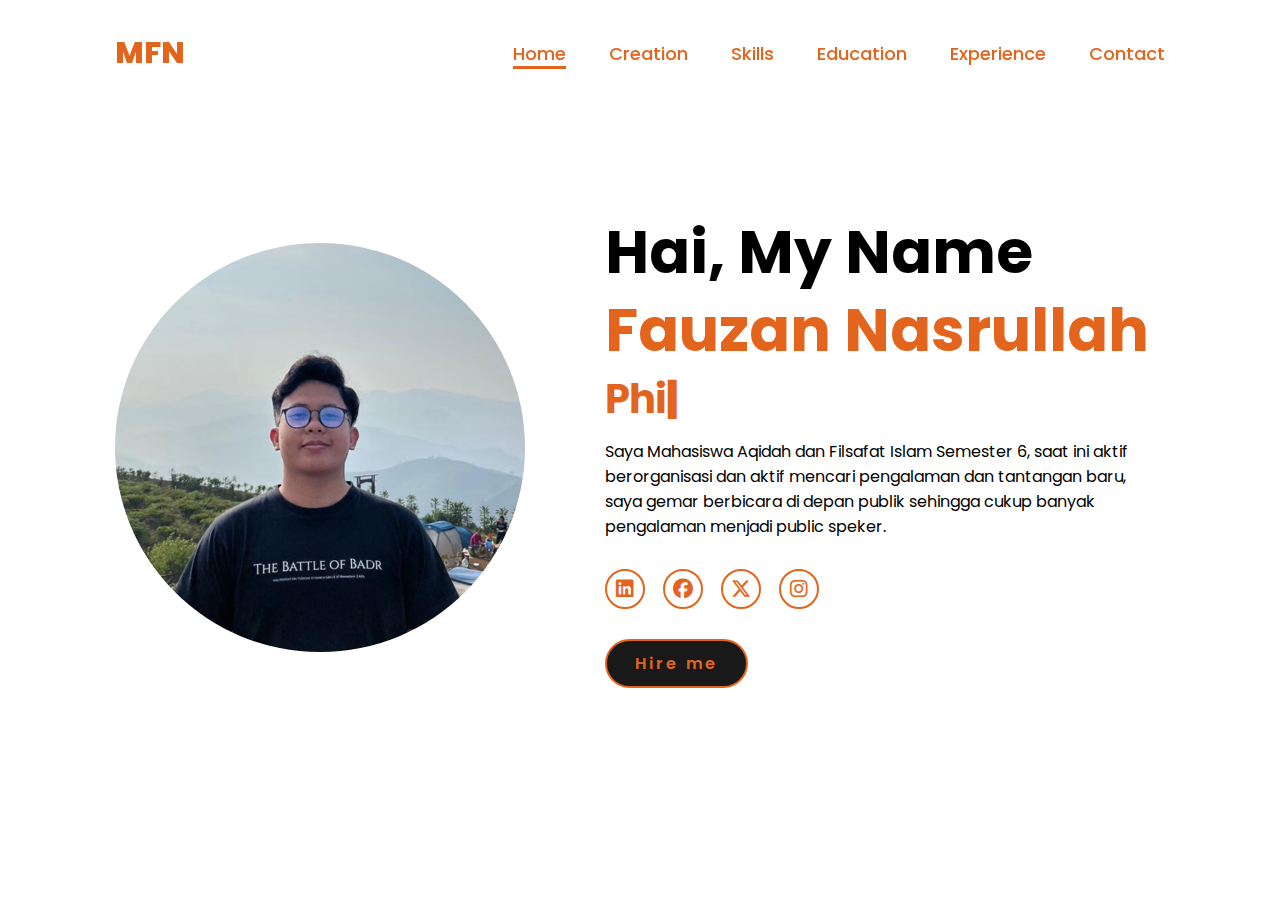
<file: index.html>
<!DOCTYPE html>
<html lang="en">
  <head>
    <meta charset="UTF-8" />
    <meta name="viewport" content="width=device-width, initial-scale=1.0" />
    <link
      rel="stylesheet"
      href="https://cdnjs.cloudflare.com/ajax/libs/font-awesome/6.5.2/css/all.min.css"
    />
    <link rel="stylesheet" href="css/style.css" />
    <title>Portfolio Website</title>
  </head>
  <body>
    <header>
      <a href="#" class="logo">MFN</a>
      <nav>
        <a href="index.html" class="active">Home</a>
        <a href="creation.html">Creation</a>
        <a href="skills.html">Skills</a>
        <a href="education.html">Education</a>
        <a href="experience.html">Experience</a>
        <a href="contact.html">Contact</a>
      </nav>
    </header>
    <section class="home">
      <div class="home-img">
        <img
          src="image/foto Ozan.png"
          alt="Profile Picture"
        />
      </div>
      <div class="home-content">
        <h1>Hai, My Name <span>Fauzan Nasrullah</span></h1>
        <h3 class="typing-text"><span></span><span class="cursor">|</span></h3>
        <p>
          Saya Mahasiswa Aqidah dan Filsafat Islam Semester 6, saat ini aktif berorganisasi
          dan aktif mencari pengalaman dan tantangan baru, saya gemar berbicara di depan publik
          sehingga cukup banyak pengalaman menjadi public speker.
        </p>
        <div class="social-icons">
          <a href="https://www.linkedin.com/in/muhamad-fauzan-nasrullah-750054318/" target="_blank"><i class="fa-brands fa-linkedin"></i></a>
          <a href="https://www.instagram.com/ozantt25" target="_blank"><i class="fa-brands fa-facebook"></i></a>
          <a href="https://x.com/Ozanr2512/" target="_blank"><i class="fa-brands fa-x-twitter"></i></a>
          <a href="https://www.instagram.com/ozantt25" target="_blank"><i class="fa-brands fa-instagram"></i></a>
        </div>
        <a href="pdf/MUHAMAD FAUZAN NASRULLAH CV.pdf" target="_blank" class="btn">Hire me</a>
      </div>
    </section>

    <script>
      // Typing effect for typing-text
      const typingText = document.querySelector(".typing-text span");
      const cursor = document.querySelector(".cursor");
      const words = ["Philosophy", "Writer", "Content Creator"];
      let wordIndex = 0;
      let charIndex = 0;
      let isDeleting = false;

      function typeEffect() {
        const currentWord = words[wordIndex];
        const displayedText = isDeleting
          ? currentWord.substring(0, charIndex--)
          : currentWord.substring(0, charIndex++);

        typingText.textContent = displayedText;
        cursor.style.left = `${typingText.offsetWidth}px`; // Update cursor position

        if (!isDeleting && charIndex === currentWord.length) {
          isDeleting = true;
          setTimeout(typeEffect, 2000); // Pause before deleting
        } else if (isDeleting && charIndex === 0) {
          isDeleting = false;
          wordIndex = (wordIndex + 1) % words.length;
          setTimeout(typeEffect, 500); // Pause before typing next word
        } else {
          setTimeout(typeEffect, isDeleting ? 100 : 200);
        }
      }

      document.addEventListener("DOMContentLoaded", typeEffect);
    </script>
  </body>
</html>
</file>
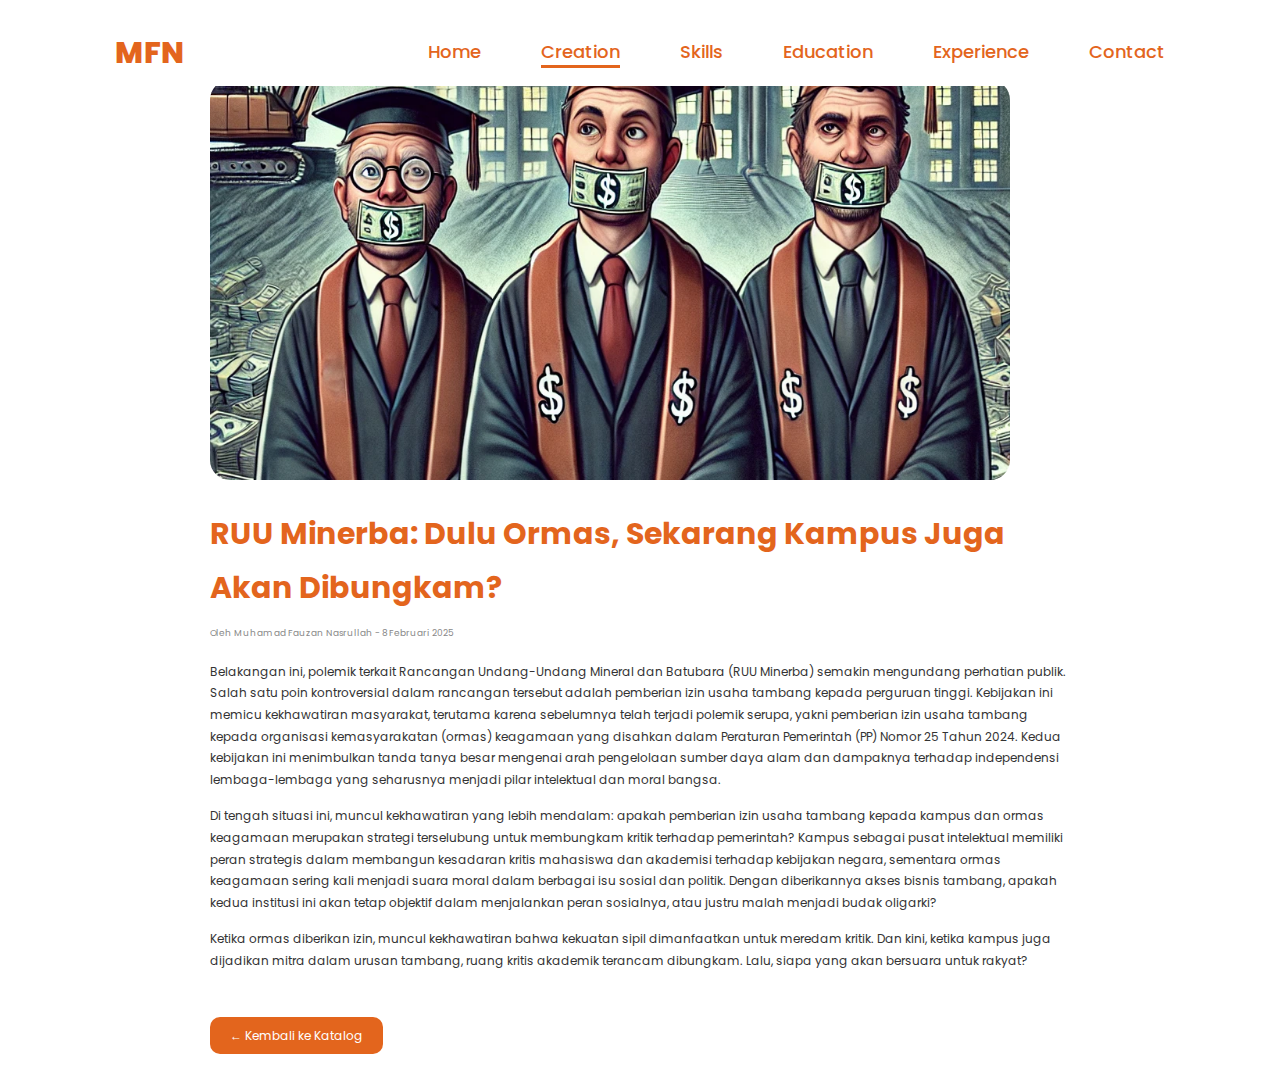
<file: artikel-minerba.html>
<!DOCTYPE html>
<html lang="id">
  <head>
    <meta charset="UTF-8" />
    <meta name="viewport" content="width=device-width, initial-scale=1.0" />
    <title>RUU Minerba - MFN</title>
    <link rel="stylesheet" href="https://cdnjs.cloudflare.com/ajax/libs/font-awesome/6.5.2/css/all.min.css" />
    <link rel="stylesheet" href="css/style.css" />
    <style>
      body {
        font-family: "Poppins", sans-serif;
        margin: 0;
        padding: 0;
        background-color: white;
        color: #333;
      }

      header {
        padding: 1rem 9%;
        display: flex;
        justify-content: space-between;
        align-items: center;
        background: white;
      }

      .menu-toggle {
        display: none;
        font-size: 2rem;
        color: #e3651d;
        cursor: pointer;
      }

      nav {
        display: flex;
        gap: 2rem;
      }

      nav a {
        color: #e3651d;
        margin-left: 4rem;
        font-size: 1.8rem;
        text-decoration: none;
        border-bottom: 3px solid transparent;
        transition: 0.3s ease;
      }

      nav a.active {
        border-bottom: 3px solid #e3651d;
      }

      .article-container {
        max-width: 900px;
        margin: 6rem auto;
        padding: 2rem;
        line-height: 1.8;
      }

      .article-container img {
        width: 100%;
        border-radius: 20px;
        margin-bottom: 2rem;
      }

      .article-container h1 {
        font-size: 3rem;
        color: #e3651d;
        margin-bottom: 1rem;
      }

      .article-meta {
        font-size: 0.9rem;
        color: #888;
        margin-bottom: 2rem;
      }

      .back-button {
        display: inline-block;
        margin-top: 3rem;
        background-color: #e3651d;
        color: white;
        padding: 0.8rem 2rem;
        border-radius: 10px;
        text-decoration: none;
        transition: background-color 0.3s;
      }

      .back-button:hover {
        background-color: #c65414;
      }

      @media (max-width: 768px) {
        .menu-toggle {
          display: block;
        }

        nav {
          display: none;
          flex-direction: column;
          position: absolute;
          top: 100%;
          left: 0;
          width: 100%;
          background-color: #333;
          z-index: 1000;
        }

        nav.active {
          display: flex;
        }

        nav a {
          margin: 1rem 0;
          font-size: 1.6rem;
          text-align: center;
        }

        .article-container {
          padding: 1rem;
        }

        .article-container h1 {
          font-size: 2.2rem;
        }
      }
    </style>
  </head>
  <body>
    <header>
      <a href="#" class="logo">MFN</a>
      <div class="menu-toggle" id="mobile-menu">
        <i class="fa fa-bars"></i>
      </div>
      <nav>
        <a href="index.html">Home</a>
        <a href="creation.html" class="active">Creation</a>
        <a href="skills.html">Skills</a>
        <a href="education.html">Education</a>
        <a href="experience.html">Experience</a>
        <a href="contact.html">Contact</a>
      </nav>
    </header>

    <section class="article-container">
      <img src="image/artikel 1.jpg" alt="RUU Minerba" />
      <h1>RUU Minerba: Dulu Ormas, Sekarang Kampus Juga Akan Dibungkam?</h1>
      <div class="article-meta">Oleh Muhamad Fauzan Nasrullah - 8 Februari 2025</div>
      <p>
        Belakangan ini, polemik terkait Rancangan Undang-Undang Mineral dan Batubara (RUU Minerba) semakin mengundang perhatian publik. Salah satu poin kontroversial dalam rancangan tersebut adalah pemberian izin usaha tambang kepada perguruan tinggi. Kebijakan ini memicu kekhawatiran masyarakat, terutama karena sebelumnya telah terjadi polemik serupa, yakni pemberian izin usaha tambang kepada organisasi kemasyarakatan (ormas) keagamaan yang disahkan dalam Peraturan Pemerintah (PP) Nomor 25 Tahun 2024. Kedua kebijakan ini menimbulkan tanda tanya besar mengenai arah pengelolaan sumber daya alam dan dampaknya terhadap independensi lembaga-lembaga yang seharusnya menjadi pilar intelektual dan moral bangsa.
      </p>
      <p>
        Di tengah situasi ini, muncul kekhawatiran yang lebih mendalam: apakah pemberian izin usaha tambang kepada kampus dan ormas keagamaan merupakan strategi terselubung untuk membungkam kritik terhadap pemerintah? Kampus sebagai pusat intelektual memiliki peran strategis dalam membangun kesadaran kritis mahasiswa dan akademisi terhadap kebijakan negara, sementara ormas keagamaan sering kali menjadi suara moral dalam berbagai isu sosial dan politik. Dengan diberikannya akses bisnis tambang, apakah kedua institusi ini akan tetap objektif dalam menjalankan peran sosialnya, atau justru malah menjadi budak oligarki?
      </p>
      <p>
        Ketika ormas diberikan izin, muncul kekhawatiran bahwa kekuatan sipil dimanfaatkan untuk meredam kritik. Dan kini, ketika kampus juga dijadikan mitra dalam urusan tambang, ruang kritis akademik terancam dibungkam. Lalu, siapa yang akan bersuara untuk rakyat?
      </p>
      <!-- Tambahkan paragraf lain sesuai kebutuhan -->
      <a class="back-button" href="creation.html">← Kembali ke Katalog</a>
    </section>

    <script>
      const mobileMenu = document.getElementById("mobile-menu");
      const nav = document.querySelector("nav");
      mobileMenu.addEventListener("click", () => {
        nav.classList.toggle("active");
      });
    </script>
  </body>
</html>
</file>
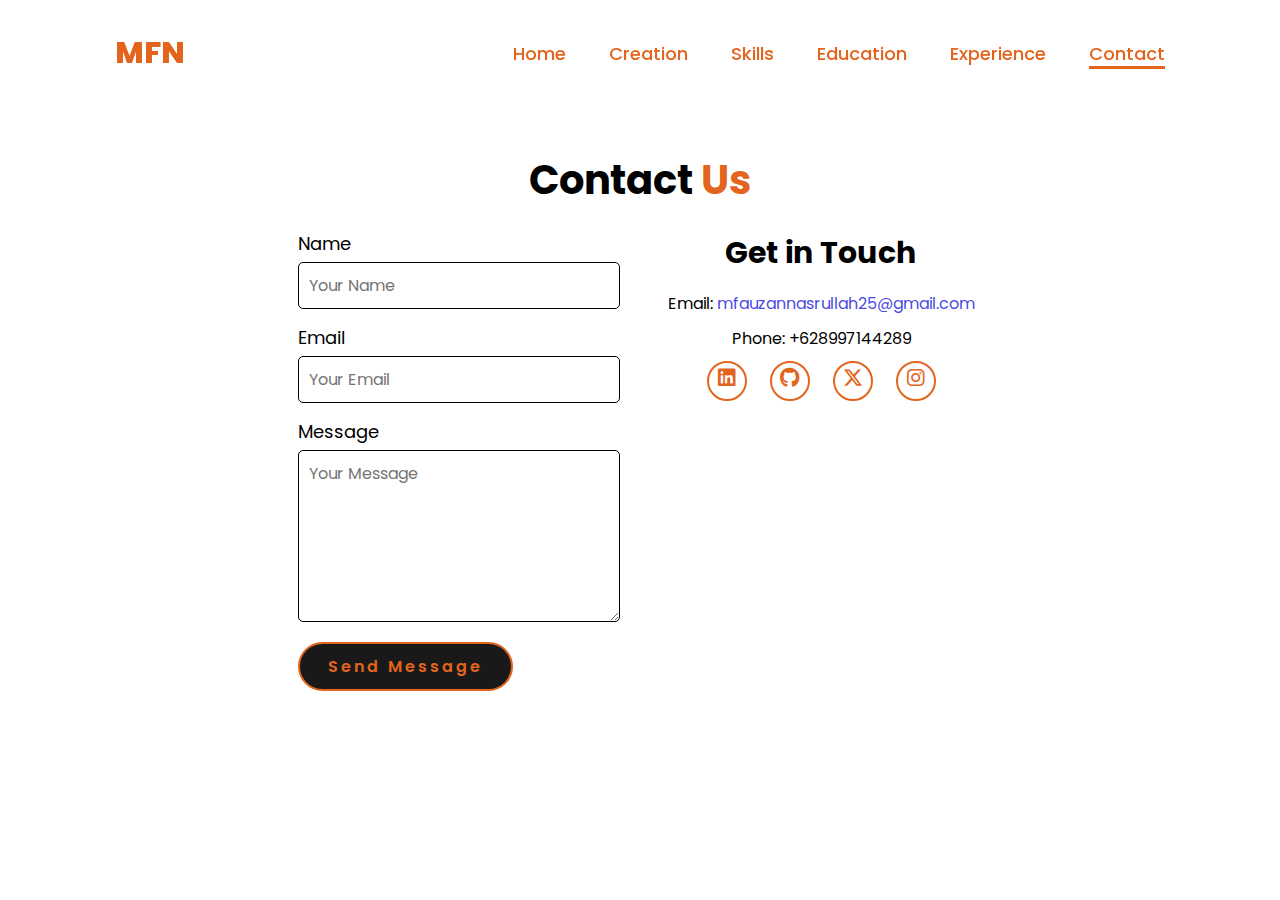
<file: contact.html>
<!DOCTYPE html>
<html lang="en">
  <head>
    <meta charset="UTF-8" />
    <meta name="viewport" content="width=device-width, initial-scale=1.0" />
    <link
      rel="stylesheet"
      href="https://cdnjs.cloudflare.com/ajax/libs/font-awesome/6.5.2/css/all.min.css"
    />
    <link rel="stylesheet" href="css/style.css" />
    <title>Contact</title>
  </head>
  <body>
    <header>
      <a href="#" class="logo">MFN</a>
      <nav>
        <a href="index.html">Home</a>
        <a href="creation.html">Creation</a>
        <a href="skills.html">Skills</a>
        <a href="#education">Education</a>
        <a href="#experience">Experience</a>
        <a href="#contact" class="active">Contact</a>
      </nav>
    </header>

    <section id="contact" class="contact">
      <h2
        style="
          text-align: center;
          font-size: 4rem;
          margin-bottom: 2rem;
          margin-top: 10rem;
        "
      >
        Contact <span>Us</span>
      </h2>
      <div class="contact-container">
        <form action="#" class="contact-form">
          <div class="form-group">
            <label for="name">Name</label>
            <input
              type="text"
              id="name"
              name="name"
              placeholder="Your Name"
              required
            />
          </div>
          <div class="form-group">
            <label for="email">Email</label>
            <input
              type="email"
              id="email"
              name="email"
              placeholder="Your Email"
              required
            />
          </div>
          <div class="form-group">
            <label for="message">Message</label>
            <textarea
              id="message"
              name="message"
              rows="6"
              placeholder="Your Message"
              required
            ></textarea>
          </div>
          <button type="submit" class="btn">Send Message</button>
        </form>

        <div class="contact-info">
          <h3>Get in Touch</h3>
          <p>
            Email:
            <a href="mailto:example@example.com" class="highlight-email"
              >mfauzannasrullah25@gmail.com</a
            >
          </p>
          <p>Phone: +628997144289</p>
          <div class="social-icons">
            <a href="#"><i class="fa-brands fa-linkedin"></i></a>
            <a href="#"><i class="fa-brands fa-github"></i></a>
            <a href="#"><i class="fa-brands fa-x-twitter"></i></a>
            <a href="#"><i class="fa-brands fa-instagram"></i></a>
          </div>
        </div>
      </div>
    </section>

    <style>
      .contact {
        background-color: white;
        color: black;
        padding: 5rem 9%;
        display: flex;
        flex-direction: column;
        align-items: center;
      }

      .contact-container {
        display: flex;
        gap: 4rem;
        justify-content: center;
        flex-wrap: wrap;
        max-width: 1200px;
      }

      .contact-form {
        flex: 1;
        max-width: 500px;
      }

      .form-group {
        margin-bottom: 1.5rem;
      }

      .form-group label {
        display: block;
        font-size: 1.8rem;
        margin-bottom: 0.5rem;
      }

      .form-group input,
      .form-group textarea {
        width: 100%;
        padding: 1rem;
        font-size: 1.6rem;
        color: black;
        background-color: white;
        border: 1px solid black;
        border-radius: 0.5rem;
      }

      .form-group input:focus,
      .form-group textarea:focus {
        border-color: white;
        box-shadow: 0 0 10px white;
      }

      .contact-info {
        flex: 1;
        max-width: 400px;
        text-align: center;
      }

      .contact-info h3 {
        font-size: 3rem;
        margin-bottom: 1.5rem;
      }

      .contact-info p {
        font-size: 1.6rem;
        margin-bottom: 1rem;
      }

      .contact-info a.highlight-email {
        color: rgb(75, 75, 225);
        transition: color 0.3s ease;
      }

      .contact-info a.highlight-email:hover {
        color: #ff7700;
      }

      .social-icons a {
        display: inline-block;
        margin: 0 1rem;
      }

      header {
        margin-bottom: 5rem;
      }
    </style>
  </body>
</html>
</file>
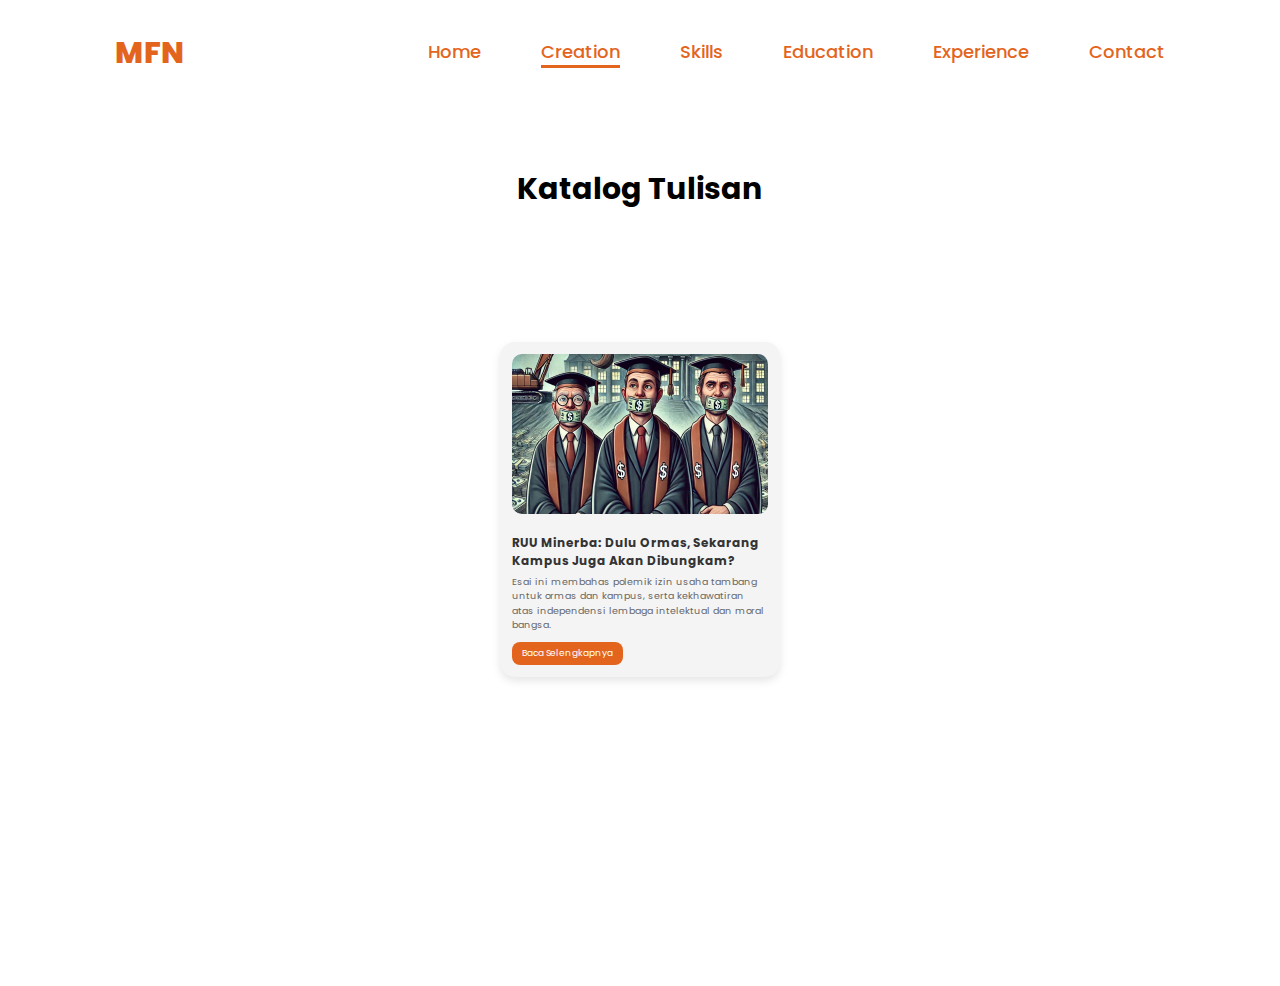
<file: creation.html>
<!DOCTYPE html>
<html lang="en">
  <head>
    <meta charset="UTF-8" />
    <meta name="viewport" content="width=device-width, initial-scale=1.0" />
    <link rel="stylesheet" href="https://cdnjs.cloudflare.com/ajax/libs/font-awesome/6.5.2/css/all.min.css" />
    <link rel="stylesheet" href="css/style.css" />
    <title>Tulisan - MFN</title>
    <style>
      body {
        background-color: white;
        color: black;
        font-family: "Poppins", sans-serif;
        margin: 0;
        padding: 0;
      }

      header {
        padding: 1rem 9%;
        display: flex;
        justify-content: space-between;
        align-items: center;
        position: relative;
      }

      .menu-toggle {
        display: none;
        font-size: 2rem;
        color: #e3651d;
        cursor: pointer;
      }

      nav {
        display: flex;
        gap: 2rem;
      }

      nav a {
        color: #e3651d;
        margin-left: 4rem;
        font-size: 1.8rem;
        text-decoration: none;
        border-bottom: 3px solid transparent;
        transition: 0.3s ease;
      }

      nav a.active {
        color: #e3651d;
        border-bottom: 3px solid #e3651d;
      }

      .catalog-section {
        padding: 8rem 5% 4rem;
        text-align: center;
      }

      .catalog-section h1 {
        font-size: 3rem;
        margin-bottom: 3rem;
      }

      .catalog {
        display: grid;
        grid-template-columns: repeat(auto-fit, minmax(250px, 1fr));
        gap: 2rem;
        justify-items: center;
      }

      .card {
        background-color: #f4f4f4;
        width: 100%;
        max-width: 280px;
        border-radius: 15px;
        box-shadow: 0 4px 8px rgba(0,0,0,0.1);
        text-align: left;
        padding: 1.2rem;
        transition: transform 0.3s;
      }

      .card:hover {
        transform: translateY(-5px);
      }

      .card img {
        width: 100%;
        height: 160px;
        object-fit: cover;
        border-radius: 10px;
        margin-bottom: 1rem;
      }

      .card h2 {
        font-size: 1.2rem;
        margin: 0.5rem 0;
        color: #333;
      }

      .card p {
        font-size: 0.95rem;
        color: #666;
        margin-bottom: 1rem;
        line-height: 1.5;
      }

      .card a {
        display: inline-block;
        text-decoration: none;
        color: white;
        background-color: #e3651d;
        padding: 0.5rem 1rem;
        border-radius: 8px;
        font-size: 0.9rem;
        transition: background-color 0.3s;
      }

      .card a:hover {
        background-color: #c65414;
      }

      @media (max-width: 768px) {
        .menu-toggle {
          display: block;
        }

        nav {
          display: none;
          flex-direction: column;
          position: absolute;
          top: 100%;
          left: 0;
          width: 100%;
          background-color: #333;
          padding: 1rem 0;
          z-index: 1000;
        }

        nav.active {
          display: flex;
        }

        nav a {
          margin: 1rem 0;
          font-size: 1.6rem;
          text-align: center;
        }
      }
    </style>
  </head>
  <body>
    <header>
      <a href="#" class="logo">MFN</a>
      <div class="menu-toggle" id="mobile-menu">
        <i class="fa fa-bars"></i>
      </div>
      <nav>
        <a href="index.html">Home</a>
        <a href="creation.html" class="active">Creation</a>
        <a href="skills.html">Skills</a>
        <a href="education.html">Education</a>
        <a href="experience.html">Experience</a>
        <a href="contact.html">Contact</a>
      </nav>
    </header>

    <section class="catalog-section">
      <h1>Katalog Tulisan</h1>
      <div class="catalog">
        <div class="card">
          <img src="image/artikel 1.jpg" alt="RUU Minerba" />
          <h2>RUU Minerba: Dulu Ormas, Sekarang Kampus Juga Akan Dibungkam?</h2>
          <p>Esai ini membahas polemik izin usaha tambang untuk ormas dan kampus, serta kekhawatiran atas independensi lembaga intelektual dan moral bangsa.</p>
          <a href="artikel-minerba.html">Baca Selengkapnya</a>
        </div>
        <!-- Tambahkan card lainnya di sini -->
      </div>
    </section>

    <script>
      const mobileMenu = document.getElementById("mobile-menu");
      const nav = document.querySelector("nav");

      mobileMenu.addEventListener("click", () => {
        nav.classList.toggle("active");
      });
    </script>
  </body>
</html>
</file>
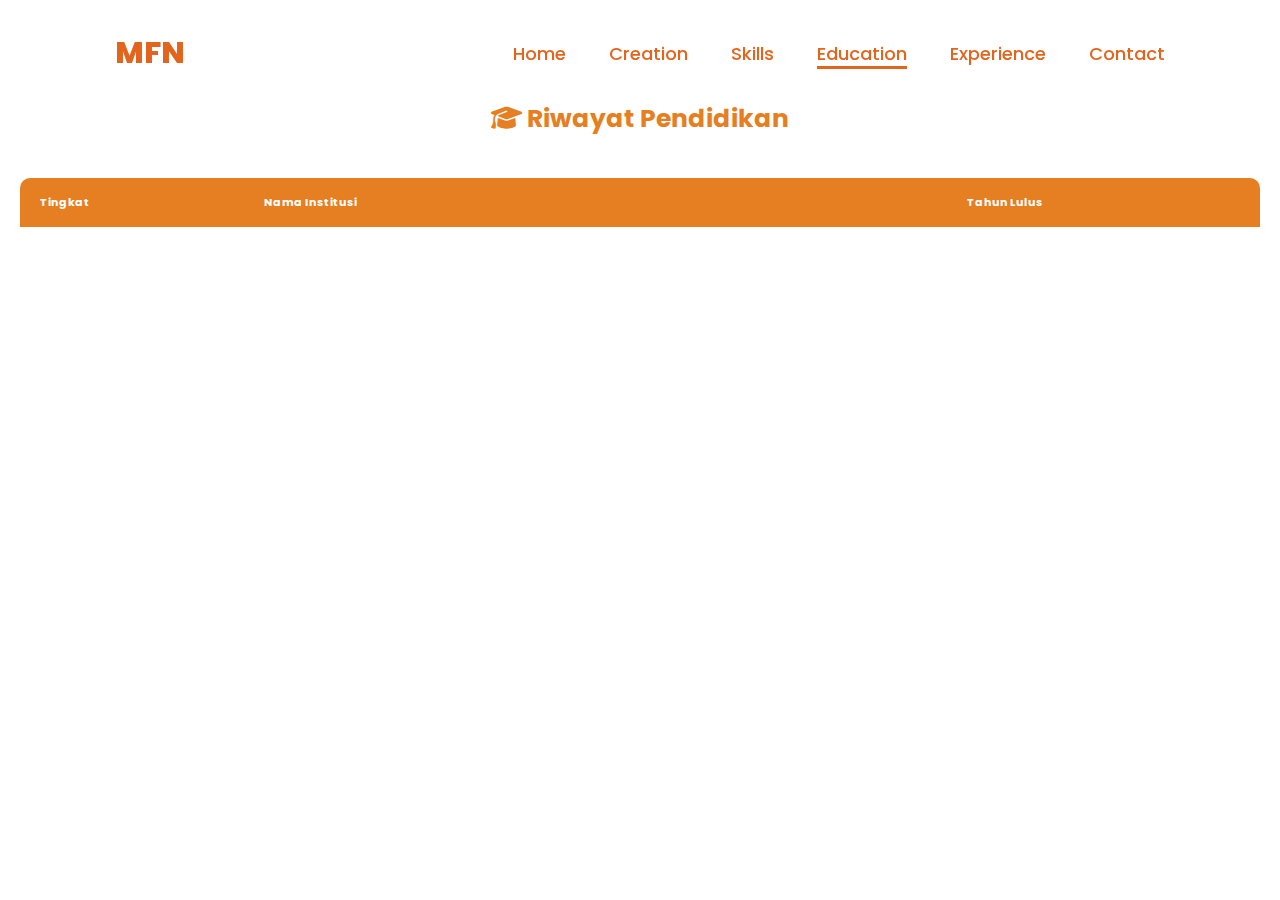
<file: education.html>
<!DOCTYPE html>
<html lang="en">
  <head>
    <meta charset="UTF-8" />
    <meta name="viewport" content="width=device-width, initial-scale=1.0" />
    <link
      rel="stylesheet"
      href="https://cdnjs.cloudflare.com/ajax/libs/font-awesome/6.5.2/css/all.min.css"
    />
    <link rel="stylesheet" href="css/style.css" />
    <title>Portfolio Website</title>
  </head>
  <body>
    <header>
      <a href="#" class="logo">MFN</a>
      <nav>
        <a href="index.html">Home</a>
        <a href="creation.html">Creation</a>
        <a href="skills.html">Skills</a>
        <a href="education.html" class="active">Education</a>
        <a href="experience.html">Experience</a>
        <a href="contact.html">Contact</a>
      </nav>
    </header>

    <section class="education-section">
      <div class="container">
        <h2 class="section-title"><i class="fas fa-graduation-cap"></i> Riwayat Pendidikan</h2>
        <div class="table-wrapper">
          <table class="education-table">
            <thead>
              <tr>
                <th>Tingkat</th>
                <th>Nama Institusi</th>
                <th>Tahun Lulus</th>
              </tr>
            </thead>
            <tbody>
              <tr class="fade-in">
                <td>TK</td>
                <td>TK An Nisa</td>
                <td>2009</td>
              </tr>
              <tr class="fade-in delay-1">
                <td>SD</td>
                <td>SDN Tarunajaya</td>
                <td>2015</td>
              </tr>
              <tr class="fade-in delay-2">
                <td>SMP</td>
                <td>SMPN 2 Tanjungsari</td>
                <td>2018</td>
              </tr>
              <tr class="fade-in delay-3">
                <td>SMA</td>
                <td>SMAN Tanjungsari</td>
                <td>2021</td>
              </tr>
              <tr class="fade-in delay-4">
                <td>Kuliah</td>
                <td>UIN Sunan Gunung Djati Bandung<br>Fakultas Ushuluddin – Aqidah & Filsafat Islam</td>
                <td>2021 - Sekarang</td>
              </tr>
            </tbody>
          </table>
        </div>
      </div>
    </section>
  </body>
</html>
</file>
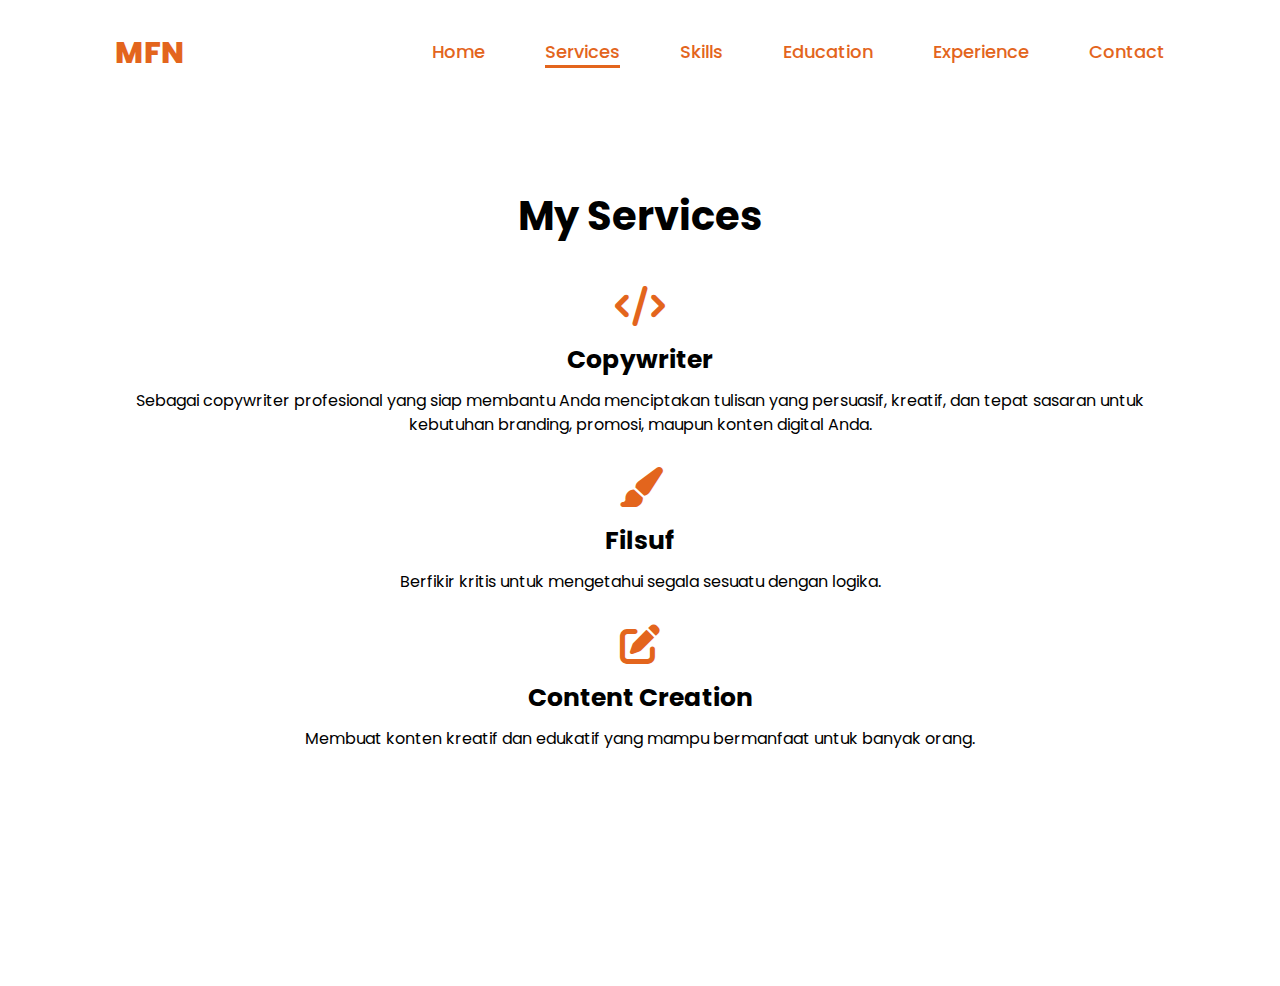
<file: services.html>
<!DOCTYPE html>
<html lang="en">
  <head>
    <meta charset="UTF-8" />
    <meta name="viewport" content="width=device-width, initial-scale=1.0" />
    <link
      rel="stylesheet"
      href="https://cdnjs.cloudflare.com/ajax/libs/font-awesome/6.5.2/css/all.min.css"
    />
    <link rel="stylesheet" href="css/style.css" />
    <title>Services - Ozant</title>
  </head>
  <body>
    <header>
      <a href="#" class="logo">MFN</a>
      <div class="menu-toggle" id="mobile-menu">
        <i class="fa fa-bars"></i>
      </div>
      <nav>
        <a href="index.html">Home</a>
        <a href="services.html" class="active">Services</a>
        <a href="skills.html">Skills</a>
        <a href="education.html">Education</a>
        <a href="experience.html">Experience</a>
        <a href="contact.html">Contact</a>
      </nav>
    </header>

    <section class="services">
      <h1>My Services</h1>
      <div class="service-item">
        <i class="fa-solid fa-code service-icon"></i>
        <h2>Copywriter</h2>
        <p>
          Sebagai copywriter profesional yang siap membantu Anda menciptakan tulisan yang 
          persuasif, kreatif, dan tepat sasaran untuk kebutuhan branding, promosi, maupun konten digital Anda.
        </p>
      </div>
      <div class="service-item">
        <i class="fa-solid fa-paint-brush service-icon"></i>
        <h2>Filsuf</h2>
        <p>
          Berfikir kritis untuk mengetahui segala sesuatu dengan logika.
        </p>
      </div>
      <div class="service-item">
        <i class="fa-solid fa-edit service-icon"></i>
        <h2>Content Creation</h2>
        <p>
          Membuat konten kreatif dan edukatif yang mampu bermanfaat untuk banyak orang.
        </p>
      </div>
    </section>

    <style>
      body {
        background-color: white;
        color: black;
        font-family: "Poppins", sans-serif;
        margin: 0;
        padding: 0;
      }

      header {
        padding: 1rem 9%;
        display: flex;
        justify-content: space-between;
        align-items: center;
        position: relative;
      }

      .menu-toggle {
        display: none;
        font-size: 2rem;
        color: black;
        cursor: pointer;
      }

      nav {
        display: flex;
        gap: 2rem;
      }

      nav a {
        color: #e3651d;
        margin-left: 4rem;
        font-size: 1.8rem;
        text-decoration: none;
        border-bottom: 3px solid transparent;
        transition: 0.3s ease;
      }

      nav a.active {
        color: #e3651d;
        border-bottom: 3px solid #e3651d;
      }

      @media (max-width: 768px) {
        .menu-toggle {
          display: block;
        }

        nav {
          display: none;
          flex-direction: column;
          position: absolute;
          top: 100%;
          left: 0;
          width: 100%;
          background-color: #333;
          padding: 1rem 0;
          z-index: 1000;
        }

        nav.active {
          display: flex;
        }

        nav a {
          margin: 1rem 0;
          font-size: 1.6rem;
          text-align: center;
        }
      }

      .services {
        padding: 10rem 9% 5rem;
        text-align: center;
      }

      .services h1 {
        font-size: 4rem;
        margin-bottom: 4rem;
      }

      .service-item {
        margin-bottom: 3rem;
      }

      .service-icon {
        font-size: 4rem;
        color: #e3651d;
        margin-bottom: 1.5rem;
      }

      .service-item h2 {
        font-size: 2.5rem;
        margin-bottom: 1rem;
      }

      .service-item p {
        font-size: 1.6rem;
        line-height: 1.5;
        color: black;
      }

      @media (max-width: 600px) {
        nav a {
          margin-left: 2rem;
          font-size: 1.5rem;
        }

        .services h1 {
          font-size: 3rem;
        }

        .service-icon {
          font-size: 3rem;
        }

        .service-item h2 {
          font-size: 2rem;
        }

        .service-item p {
          font-size: 1.4rem;
        }
      }
    </style>

    <script>
      const mobileMenu = document.getElementById("mobile-menu");
      const nav = document.querySelector("nav");

      mobileMenu.addEventListener("click", () => {
        nav.classList.toggle("active");
      });
    </script>
  </body>
</html>
</file>
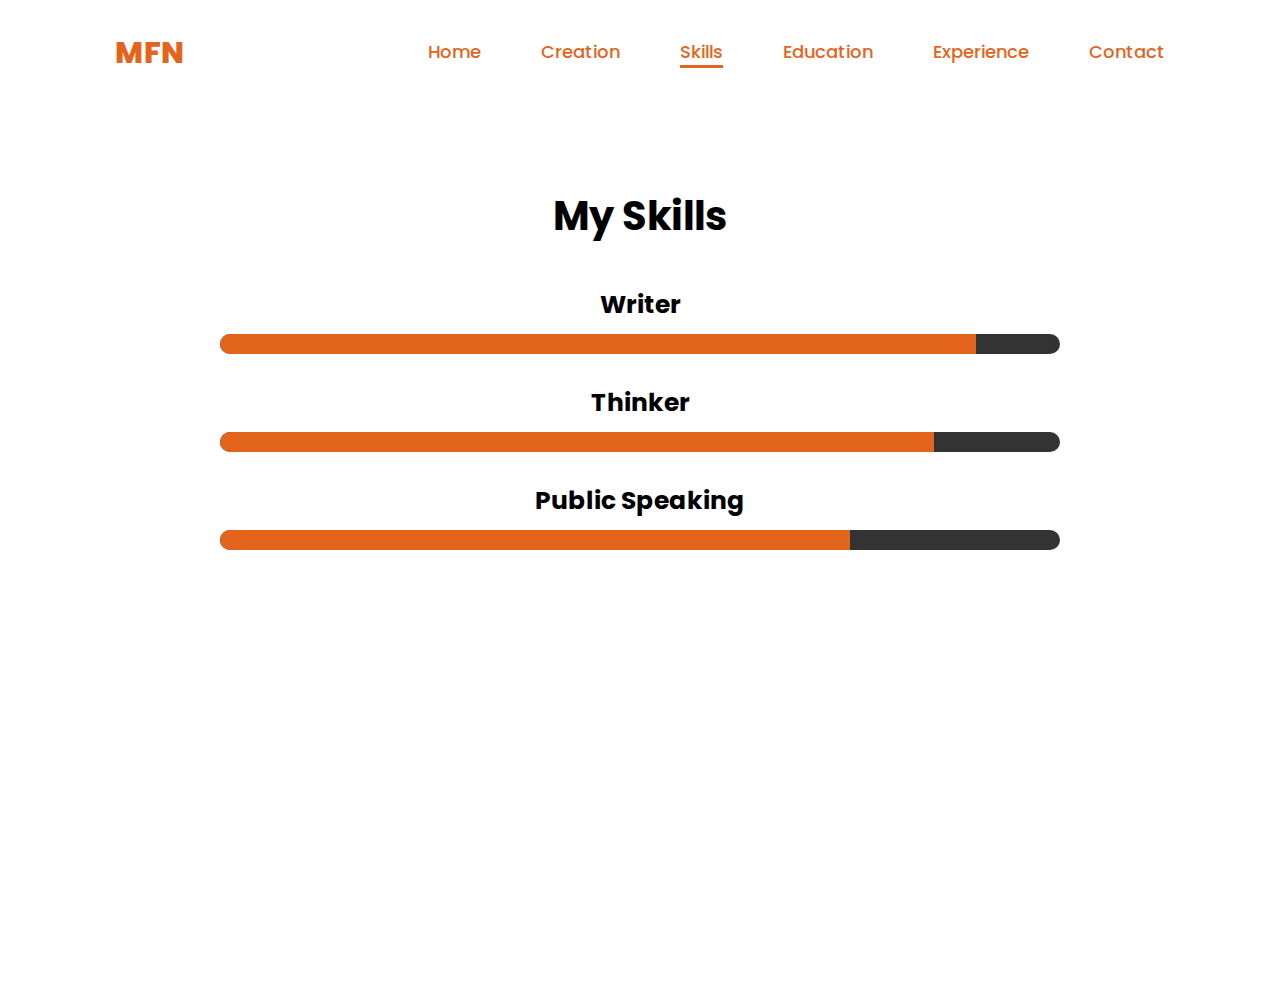
<file: skills.html>
<!DOCTYPE html>
<html lang="en">
  <head>
    <meta charset="UTF-8" />
    <meta name="viewport" content="width=device-width, initial-scale=1.0" />
    <link
      rel="stylesheet"
      href="https://cdnjs.cloudflare.com/ajax/libs/font-awesome/6.5.2/css/all.min.css"
    />
    <link rel="stylesheet" href="css/style.css" />
    <title>Skills - Ozant</title>
  </head>
  <body>
    <header>
      <a href="#" class="logo">MFN</a>
      <div class="menu-toggle" id="mobile-menu">
        <i class="fa fa-bars"></i>
      </div>
      <nav>
        <a href="index.html">Home</a>
        <a href="creation.html">Creation</a>
        <a href="skills.html" class="active">Skills</a>
        <a href="education.html">Education</a>
        <a href="experience.html">Experience</a>
        <a href="contact.html">Contact</a>
      </nav>
    </header>

    <section class="skills">
      <h1>My Skills</h1>
      <div class="skill">
        <h2>Writer</h2>
        <div class="skill-bar">
          <div class="skill-progress" style="width: 90%"></div>
        </div>
      </div>
      <div class="skill">
        <h2>Thinker</h2>
        <div class="skill-bar">
          <div class="skill-progress" style="width: 85%"></div>
        </div>
      </div>
      <div class="skill">
        <h2>Public Speaking</h2>
        <div class="skill-bar">
          <div class="skill-progress" style="width: 75%"></div>
        </div>
      </div>
    </section>

    <style>
      body {
        background-color: white;
        color: black;
        font-family: "Poppins", sans-serif;
        margin: 0;
        padding: 0;
      }

      header {
        padding: 1rem 9%;
        display: flex;
        justify-content: space-between;
        align-items: center;
        position: relative;
      }

      .menu-toggle {
        display: none;
        font-size: 2rem;
        color: white;
        cursor: pointer;
      }

      nav {
        display: flex;
        gap: 2rem;
      }

      nav a {
        color: #e3651d;
        margin-left: 4rem;
        font-size: 1.8rem;
        text-decoration: none;
        border-bottom: 3px solid transparent;
        transition: 0.3s ease;
      }

      nav a.active {
        color: #e3651d;
        border-bottom: 3px solid #e3651d;
      }

      @media (max-width: 768px) {
        .menu-toggle {
          display: block;
        }

        nav {
          display: none;
          flex-direction: column;
          position: absolute;
          top: 100%;
          left: 0;
          width: 100%;
          background-color: #333;
          padding: 1rem 0;
          z-index: 1000;
        }

        nav.active {
          display: flex;
        }

        nav a {
          margin: 1rem 0;
          font-size: 1.6rem;
          text-align: center;
        }
      }

      .skills {
        padding: 10rem 9% 5rem;
        text-align: center;
      }

      .skills h1 {
        font-size: 4rem;
        margin-bottom: 4rem;
      }

      .skill {
        margin-bottom: 3rem;
      }

      .skill h2 {
        font-size: 2.5rem;
        margin-bottom: 1rem;
      }

      .skill-bar {
        width: 80%;
        margin: 0 auto;
        height: 2rem;
        background-color: #333;
        border-radius: 10px;
        overflow: hidden;
      }

      .skill-progress {
        height: 100%;
        background-color: #e3651d;
      }

      @media (max-width: 600px) {
        nav a {
          margin-left: 2rem;
          font-size: 1.5rem;
        }

        .skills h1 {
          font-size: 3rem;
        }

        .skill h2 {
          font-size: 2rem;
        }
      }
    </style>

    <script>
      const mobileMenu = document.getElementById("mobile-menu");
      const nav = document.querySelector("nav");

      mobileMenu.addEventListener("click", () => {
        nav.classList.toggle("active");
      });
    </script>
  </body>
</html>
</file>
<file: css/style.css>
/* Subscribe Tamzidan Mahdiyin di youtube untuk mendapatkan banyak template keren lainny. */

@import url("https://fonts.googleapis.com/css2?family=Poppins:wght@100;200;300;400;500;600&display=swap");

* {
  margin: 0;
  padding: 0;
  box-sizing: border-box;
  text-decoration: none;
  border: none;
  outline: none;
  font-family: "Poppins", sans-serif;
}

html {
  font-size: 62.5%;
}

body {
  width: 100%;
  height: 100vh;
  overflow-x: hidden;
  background-color: white;
  color: black;
}

header {
  margin-top: 20px;
  position: fixed;
  top: 0;
  left: 0;
  width: 100%;
  padding: 1rem 9%;
  background-color: transparent;
  display: flex;
  justify-content: space-between;
  align-items: center;
  z-index: 100;
}

.logo {
  font-size: 3rem;
  color: #e3651d;
  font-weight: 800;
  cursor: pointer;
  transition: 0.5s ease;
}

.logo:hover {
  transform: scale(1.1);
}

nav a {
  font-size: 1.8rem;
  color: #e3651d;
  margin-left: 4rem;
  font-weight: 500;
  transition: 0.3s ease;
  border-bottom: 3px solid transparent;
}

nav a:hover,
nav a.active {
  color: #e3651d;
  border-bottom: 3px solid #e3651d;
}

@media (max-width: 995px) {
  nav {
    position: absolute;
    display: none;
    top: 0;
    right: 0;
    width: 40%;
    border-left: 3px solid #e3651d;
    border-bottom: 3px solid #e3651d;
    border-bottom-left-radius: 2rem;
    padding: 1rem;
    background-color: #161616;
  }

  nav.active {
    display: block;
  }

  nav a {
    display: block;
    font-size: 2rem;
    margin: 3rem 0;
  }

  nav a:hover,
  nav a.active {
    padding: 1rem;
    border-radius: 0.5rem;
    border-bottom: 0.5rem solid #e3651d;
  }
}

section {
  min-height: 100vh;
  padding: 5rem 9% 5rem;
}

.home {
  display: flex;
  justify-content: center;
  align-items: center;
  gap: 8rem;
  background-color: white;
}

.home .home-content h1 {
  font-size: 6rem;
  font-weight: 700;
  line-height: 1.3;
}

span {
  color: #e3651d;
}

.home-content h3 {
  font-size: 4rem;
  margin-bottom: 1rem;
  font-weight: 700;
}

.home-content p {
  font-size: 1.6rem;
}

.home-img {
  border-radius: 50%;
}

.home-img img {
  position: relative;
  width: 32vw;
  border-radius: 50%;
  box-shadow: 0 0 25px solid #e3651d;
  cursor: pointer;
  transition: 0.2s linear;
}

.home-img img:hover {
  transform: scale(1.05);
}

.social-icons a {
  display: inline-flex;
  justify-content: center;
  align-items: center;
  width: 4rem;
  height: 4rem;
  background-color: transparent;
  border: 0.2rem solid #e3651d;
  font-size: 2rem;
  border-radius: 50%;
  margin: 3rem 1.5rem 3rem 0;
  transition: 0.3s ease;
  color: #e3651d;
}

.social-icons a:hover {
  color: #191919;
  transform: scale(1.3) translateY(-5px);
  background-color: #e3651d;
  box-shadow: 0 0 25px #e3651d;
}

.btn {
  display: inline-block;
  padding: 1rem 2.8rem;
  background-color: #191919;
  border-radius: 4rem;
  font-size: 1.6rem;
  color: #e3651d;
  letter-spacing: 0.3rem;
  font-weight: 600;
  border: 2px solid #e3651d;
  transition: 0.3s ease;
  cursor: pointer;
}

.btn:hover {
  transform: scale(1.03);
  background-color: #e3651d;
  color: #191919;
  box-shadow: 0 0 25px #e3651d;
}

.typing-text {
  font-size: 3.4rem;
  font-weight: 600;
  position: relative;
}

.cursor {
  position: absolute;
  top: 0;
  font-weight: 1000;
  animation: blink 0.7s step-end infinite;
  left: 0; /* Start cursor inside the typing area */
}

@keyframes blink {
  50% {
    opacity: 0;
  }
}

@media (max-width: 1000px) {
  .home {
    gap: 4rem;
  }
}

@media (max-width: 995px) {
  .home {
    flex-direction: column;
    margin: 5rem 4rem;
  }

  .home .home-content h3 {
    font-size: 2.5rem;
  }

  .home-content h1 {
    font-size: 5rem;
  }

  .home-img img {
    width: 70vw;
    margin-top: 4rem;
  }
}

.education-section {
  background: white;
  padding: 100px 20px 60px;
  font-family: 'Segoe UI', Tahoma, Geneva, Verdana, sans-serif;
}

.section-title {
  text-align: center;
  font-size: 2.5em;
  margin-bottom: 40px;
  color: #e67e22;
}

.table-wrapper {
  overflow: auto;
}

.education-table {
  width: 100%;
  border-collapse: collapse;
  background: white;
  box-shadow: 0 4px 12px rgb(0, 0, 0, 0);
  border-radius: 10px;
  overflow: hidden;
}

.education-table th, .education-table td {
  padding: 16px 20px;
  text-align: left;
}

.education-table th {
  background-color: #e67e22;
  color: white;
  font-weight: bold;
  font-size: 1.1em;
}

.education-table tr:nth-last-child(even) {
  background-color: #fff3e6;
}

.education-table tr:nth-child(odd) {
  background-color: #fff;
}

.education-table td {
  color: #333;
}

/* Animasi */
.fade-in {
  opacity: 0;
  transform: translateY(20px);
  animation: fadeInUp 0.8s forwards;
}

.delay-1 { animation-delay: 0.2s; }
.delay-2 { animation-delay: 0.4s; }
.delay-3 { animation-delay: 0.6s; }
.delay-4 { animation-delay: 0.8s; }

@keyframes fadeInUp {
  to {
    opacity: 1;
    transform: translateY(0);
  }
}

/* Experience

/* Experience Section */
.experience-section {
  background: white;
  padding: 100px 20px 60px;
  font-family: 'Segoe UI', sans-serif;
}

.experience-section .section-title {
  text-align: center;
  font-size: 2.5em;
  color: #e67e22;
  margin-bottom: 40px;
}

.experience-grid {
  display: grid;
  grid-template-columns: repeat(auto-fit, minmax(280px, 1fr));
  gap: 30px;
}

.experience-card {
  background: white;
  border-radius: 12px;
  overflow: hidden;
  box-shadow: 0 6px 16px rgba(0, 0, 0, 0.08);
  transition: transform 0.3s ease, box-shadow 0.3s ease;
  text-align: center;
}

.experience-card img {
  width: 100%;
  height: 180px;
  object-fit: cover;
  transition: transform 0.3s ease;
}

.experience-card h3 {
  padding: 15px 20px;
  font-size: 1.1em;
  color: #333;
}

.experience-card:hover {
  transform: translateY(-5px);
  box-shadow: 0 10px 24px rgba(0, 0, 0, 0.12);
}

.experience-card:hover img {
  transform: scale(1.05);
}

/* Articel */

.article-container {
  font-size: 1.2rem;
  line-height: 1.8;
}

.article-container p {
  margin-bottom: 1.5rem;
}

.article-container img {
  width: 100%;
  max-width: 800px;
  height: auto;
  max-height: 400px;
  object-fit: cover;
  border-radius: 20px;
  margin-bottom: 2rem;
}

.catalog {
  padding: 10rem 9% 5rem;
  text-align: center;
  display: grid;
  grid-template-columns: repeat(auto-fit, minmax(280px, 1fr));
  gap: 2rem;
}

.card {
  background-color: #f4f4f4;
  padding: 1.5rem;
  border-radius: 20px;
  box-shadow: 0 4px 8px rgba(0,0,0,0.1);
  text-align: left;
  transition: transform 0.3s;
}

.card:hover {
  transform: translateY(-5px);
}

.card img {
  width: 100%;
  border-radius: 15px;
  margin-bottom: 1rem;
}

.card h2 {
  font-size: 1.5rem;
  margin: 1rem 0 0.5rem;
}

.card p {
  font-size: 1rem;
  color: #666;
  margin-bottom: 1rem;
}

.card a {
  font-size: 0.9rem;
  padding: 0.6rem 1.2rem;
}
</file>
